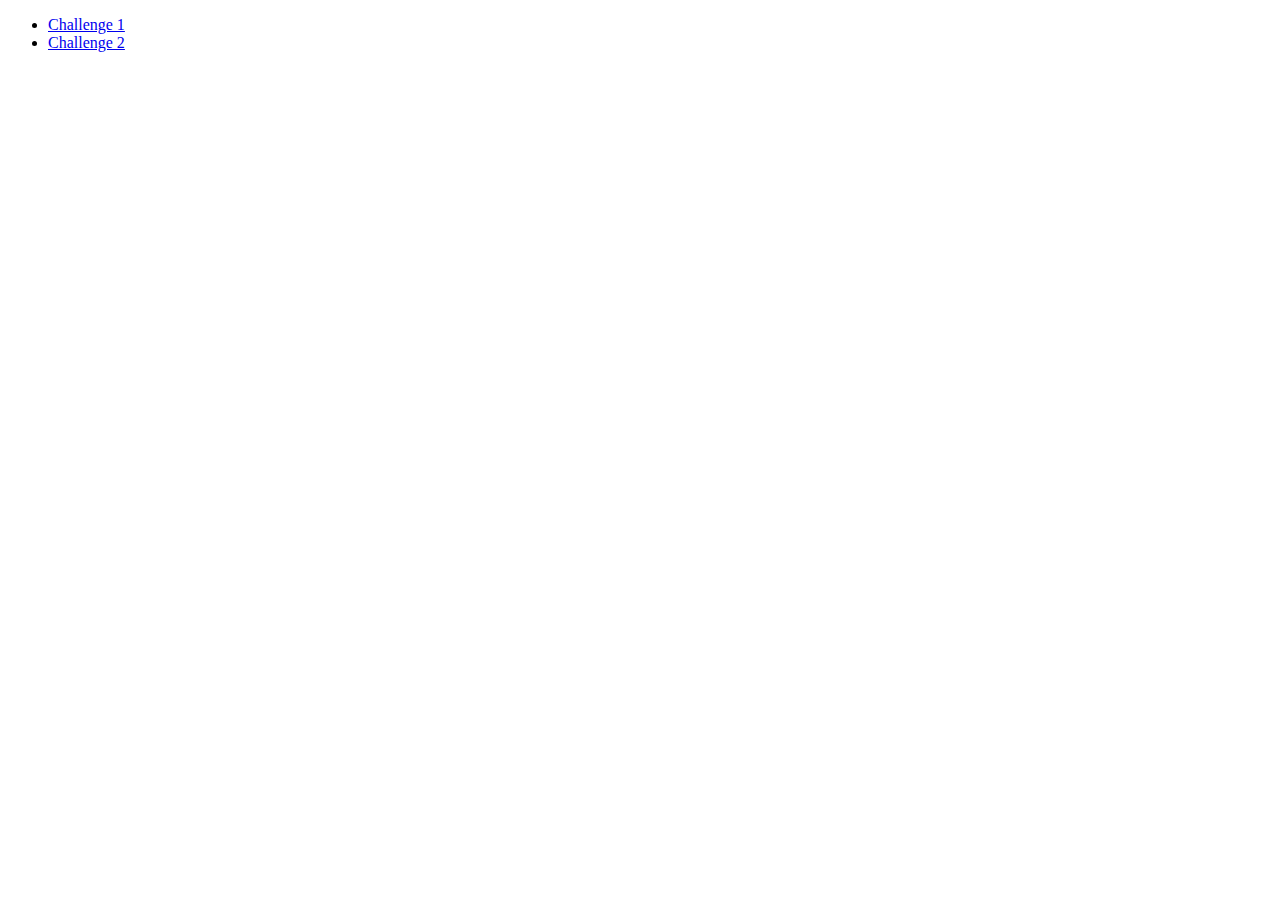
<file: index.html>
<!DOCTYPE html>
<html>

<head>
    <meta charset="UTF-8">
    <meta name="viewport" content="width=device-width, initial-scale=1.0">
    <title>CSS Challenge One</title>
</head>

  <body>
    <ul>
    <li><a href="Challenge1.2025.05.13/">Challenge 1</a></li>
    <li><a href="Challenge2.2025.05.29/">Challenge 2</a></li>
  </ul>
</body>
</html>
</file>
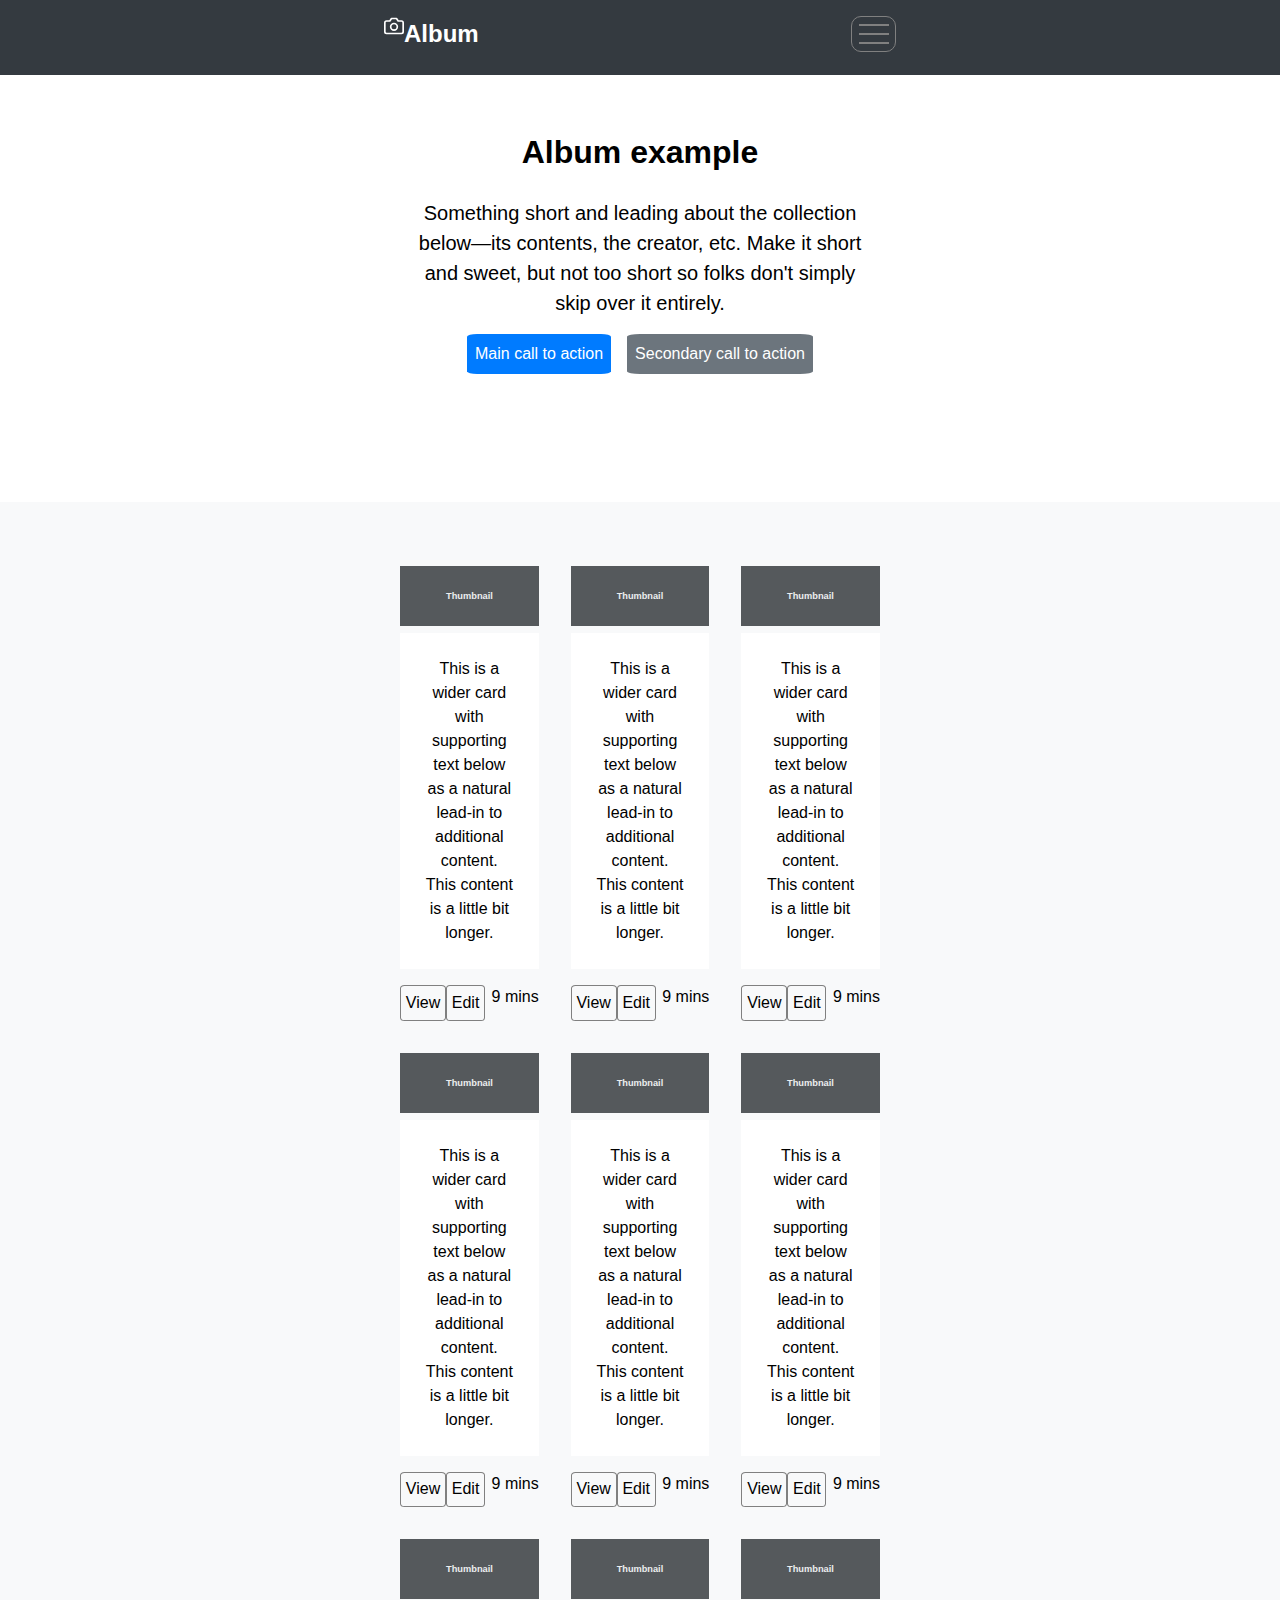
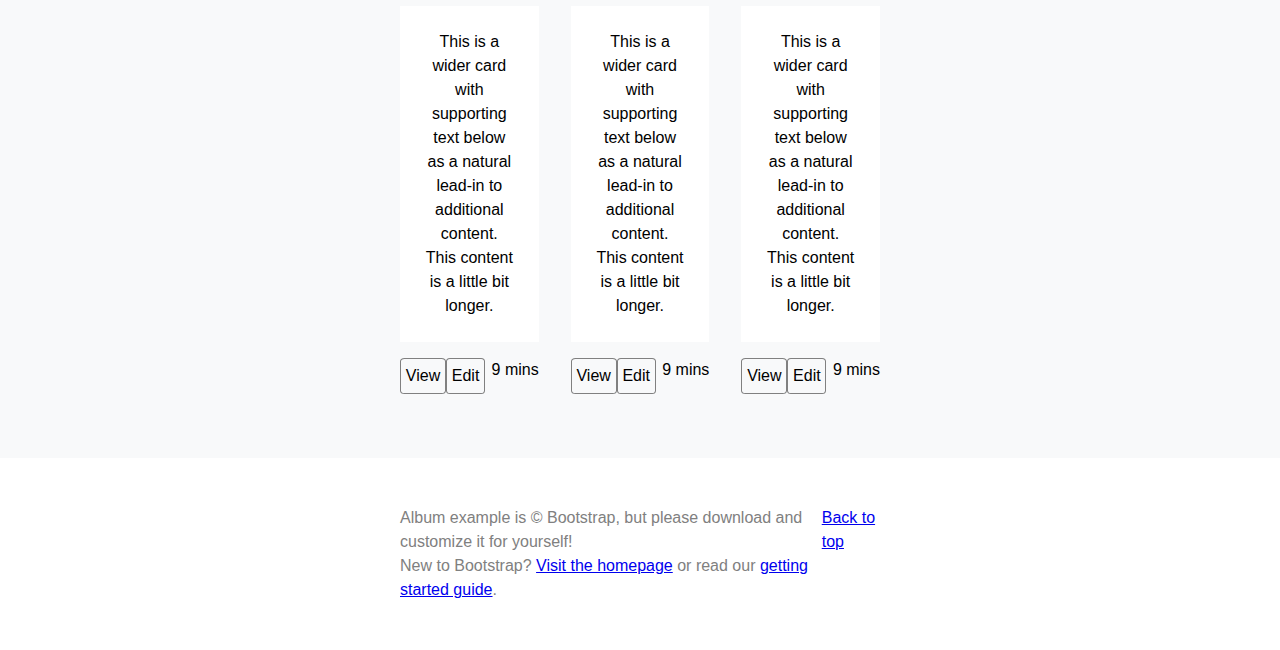
<file: Assignment2.2025.07.27/index.html>
<!DOCTYPE html>
<html lang="en">

<head>
    <meta charset="UTF-8">
    <meta name="viewport" content="width=device-width, initial-scale=1.0">
    <meta name="author" content="Elizabeth Janssen">
    <meta name="keywords" content="css, grid, flexbox, bootstrap, design">
    <meta name="description" content="Recreate a bootstrap layout without using bootstrap.">
    <link rel="stylesheet" media="screen" href="css/main.css">
    <link rel="stylesheet" media="screen" href="css/normalize.css">
    <title>Album Example for Bootstrap</title>
</head>

<body>

    <div id="body_container_grid">
        <header id="header-index">
            <div id="header-grid">

                <input type="checkbox" id="header-toggle" hidden>

                <div id="header-visible">
                    <div id="visible-one">

                        <!-- code for camera svg pulled from chrome dev tools -->
                        <svg xmlns="http://www.w3.org/2000/svg" width="20" height="20" viewBox="0 0 24 24" fill="none"
                            stroke="currentColor" stroke-width="2" stroke-linecap="round" stroke-linejoin="round"
                            class="mr-2">
                            <path d="M23 19a2 2 0 0 1-2 2H3a2 2 0 0 1-2-2V8a2 2 0 0 1 2-2h4l2-3h6l2 3h4a2 2 0 0 1 2 2z">
                            </path>
                            <circle cx="12" cy="13" r="4"></circle>
                        </svg>
                        <!-- end of code pulled from dev tools -->
                        <h2>Album</h2>
                    </div>

                    <div id="visible-two">
                        <label for="header-toggle" id="hamburger-icon">
                            <span></span>
                            <span></span>
                            <span></span>
                        </label>
                    </div>
                </div>

                <div id="header-hidden-content">
                    <div id="header-hidden-grid">
                        <div id="header-hidden-col-one">
                            <h2>About</h2>
                            <p>Add some information about the album below, the author, or any other background context.
                                Make
                                it a few sentences long so folks can pick up some informative tidbits. Then, link them
                                off
                                to some social networking sites or contact information.</p>
                        </div>
                        <div id="header-hidden-col-two">
                            <h2>Contact</h2>
                            <ul>
                                <li>Follow on Twitter</li>
                                <li>Like on Facebook</li>
                                <li>Email me</li>
                            </ul>
                        </div>
                    </div>

                </div>
            </div>
        </header>

        <main id="main_container_grid">
            <div id="main-box-one">
                <div id="box-one-one">
                    <h1>
                        Album example
                    </h1>
                    <p id="box-one-text">Something short and leading about the collection below—its contents, the
                        creator, etc. Make it
                        short and sweet, but not too short so folks don't simply skip over it entirely.</p>
                </div>
                <div id="box-one-two">
                    <div id="main-call-to-action">
                        <p>Main call to action</p>
                    </div>
                    <div id="secondary-call-to-action">
                        <p>Secondary call to action</p>
                    </div>
                </div>
            </div>

            <!--thumbnail.svg pulled from dev tools -->
            <div id="main-box-two-grid">
                <div id="thumbnail_one" class="thumbnail">
                    <div class="thumbnail-background">
                        <img src="css/img/thumbnail.svg" alt="Thumbnail logo.">
                    </div>
                    <div class="thumbnail-paragraph">
                        <p>This is a wider card with supporting text below as a natural lead-in to additional
                            content.
                            This content is a little bit longer.</p>
                    </div>
                    <div class="thumbnail-lower-ribbon">
                        <div class="thumbnail-lower-ribbon-one">
                            <p>View</p>
                            <p>Edit</p>
                        </div>
                        <div class="thumbnail-lower-ribbon-two">
                            <p>9 mins</p>
                        </div>
                    </div>
                </div>

                <div id="thumbnail_two" class="thumbnail">
                    <div class="thumbnail-background">
                        <img src="css/img/thumbnail.svg" alt="Thumbnail logo.">
                    </div>
                    <div class="thumbnail-paragraph">
                        <p>This is a wider card with supporting text below as a natural lead-in to additional
                            content.
                            This content is a little bit longer.</p>
                    </div>
                    <div class="thumbnail-lower-ribbon">
                        <div class="thumbnail-lower-ribbon-one">
                            <p>View</p>
                            <p>Edit</p>
                        </div>
                        <div class="thumbnail-lower-ribbon-two">
                            <p>9 mins</p>
                        </div>
                    </div>
                </div>

                <div id="thumbnail_three" class="thumbnail">
                    <div class="thumbnail-background">
                        <img src="css/img/thumbnail.svg" alt="Thumbnail logo.">
                    </div>
                    <div class="thumbnail-paragraph">
                        <p>This is a wider card with supporting text below as a natural lead-in to additional
                            content.
                            This content is a little bit longer.</p>
                    </div>
                    <div class="thumbnail-lower-ribbon">
                        <div class="thumbnail-lower-ribbon-one">
                            <p>View</p>
                            <p>Edit</p>
                        </div>
                        <div class="thumbnail-lower-ribbon-two">
                            <p>9 mins</p>
                        </div>
                    </div>
                </div>

                <div id="thumbnail_four" class="thumbnail">
                    <div class="thumbnail-background">
                        <img src="css/img/thumbnail.svg" alt="Thumbnail logo.">
                    </div>
                    <div class="thumbnail-paragraph">
                        <p>This is a wider card with supporting text below as a natural lead-in to additional
                            content.
                            This content is a little bit longer.</p>
                    </div>
                    <div class="thumbnail-lower-ribbon">
                        <div class="thumbnail-lower-ribbon-one">
                            <p>View</p>
                            <p>Edit</p>
                        </div>
                        <div class="thumbnail-lower-ribbon-two">
                            <p>9 mins</p>
                        </div>
                    </div>
                </div>

                <div id="thumbnail_five" class="thumbnail">
                    <div class="thumbnail-background">
                        <img src="css/img/thumbnail.svg" alt="Thumbnail logo.">
                    </div>
                    <div class="thumbnail-paragraph">
                        <p>This is a wider card with supporting text below as a natural lead-in to additional
                            content.
                            This content is a little bit longer.</p>
                    </div>
                    <div class="thumbnail-lower-ribbon">
                        <div class="thumbnail-lower-ribbon-one">
                            <p>View</p>
                            <p>Edit</p>
                        </div>
                        <div class="thumbnail-lower-ribbon-two">
                            <p>9 mins</p>
                        </div>
                    </div>
                </div>

                <div id="thumbnail_six" class="thumbnail">
                    <div class="thumbnail-background">
                        <img src="css/img/thumbnail.svg" alt="Thumbnail logo.">
                    </div>
                    <div class="thumbnail-paragraph">
                        <p>This is a wider card with supporting text below as a natural lead-in to additional
                            content.
                            This content is a little bit longer.</p>
                    </div>
                    <div class="thumbnail-lower-ribbon">
                        <div class="thumbnail-lower-ribbon-one">
                            <p>View</p>
                            <p>Edit</p>
                        </div>
                        <div class="thumbnail-lower-ribbon-two">
                            <p>9 mins</p>
                        </div>
                    </div>
                </div>

                <div id="thumbnail_seven" class="thumbnail">
                    <div class="thumbnail-background">
                        <img src="css/img/thumbnail.svg" alt="Thumbnail logo.">
                    </div>
                    <div class="thumbnail-paragraph">
                        <p>This is a wider card with supporting text below as a natural lead-in to additional
                            content.
                            This content is a little bit longer.</p>
                    </div>
                    <div class="thumbnail-lower-ribbon">
                        <div class="thumbnail-lower-ribbon-one">
                            <p>View</p>
                            <p>Edit</p>
                        </div>
                        <div class="thumbnail-lower-ribbon-two">
                            <p>9 mins</p>
                        </div>
                    </div>
                </div>

                <div id="thumbnail_eight" class="thumbnail">
                    <div class="thumbnail-background">
                        <img src="css/img/thumbnail.svg" alt="Thumbnail logo.">
                    </div>
                    <div class="thumbnail-paragraph">
                        <p>This is a wider card with supporting text below as a natural lead-in to additional
                            content.
                            This content is a little bit longer.</p>
                    </div>
                    <div class="thumbnail-lower-ribbon">
                        <div class="thumbnail-lower-ribbon-one">
                            <p>View</p>
                            <p>Edit</p>
                        </div>
                        <div class="thumbnail-lower-ribbon-two">
                            <p>9 mins</p>
                        </div>
                    </div>
                </div>

                <div id="thumbnail_nine" class="thumbnail">
                    <div class="thumbnail-background">
                        <img src="css/img/thumbnail.svg" alt="Thumbnail logo.">
                    </div>
                    <div class="thumbnail-paragraph">
                        <p>This is a wider card with supporting text below as a natural lead-in to additional
                            content.
                            This content is a little bit longer.</p>
                    </div>
                    <div class="thumbnail-lower-ribbon">
                        <div class="thumbnail-lower-ribbon-one">
                            <p>View</p>
                            <p>Edit</p>
                        </div>
                        <div class="thumbnail-lower-ribbon-two">
                            <p>9 mins</p>
                        </div>
                    </div>
                </div>

            </div>
        </main>
        <footer id="footer-index">
            <div id="footer-box-one">
                <p>Album example is © Bootstrap, but please download and customize it for yourself!</p>
                <p>New to Bootstrap? <a href="https://getbootstrap.com/docs/4.0/getting-started/introduction/">Visit the
                        homepage</a> or read our <a
                        href="https://getbootstrap.com/docs/4.0/getting-started/introduction/">getting started
                        guide</a>.</p>
            </div>

            <div id="footer-box-two">
                <a href="index.html">Back to top</a>
            </div>

        </footer>
    </div>
</body>

</html>
</file>
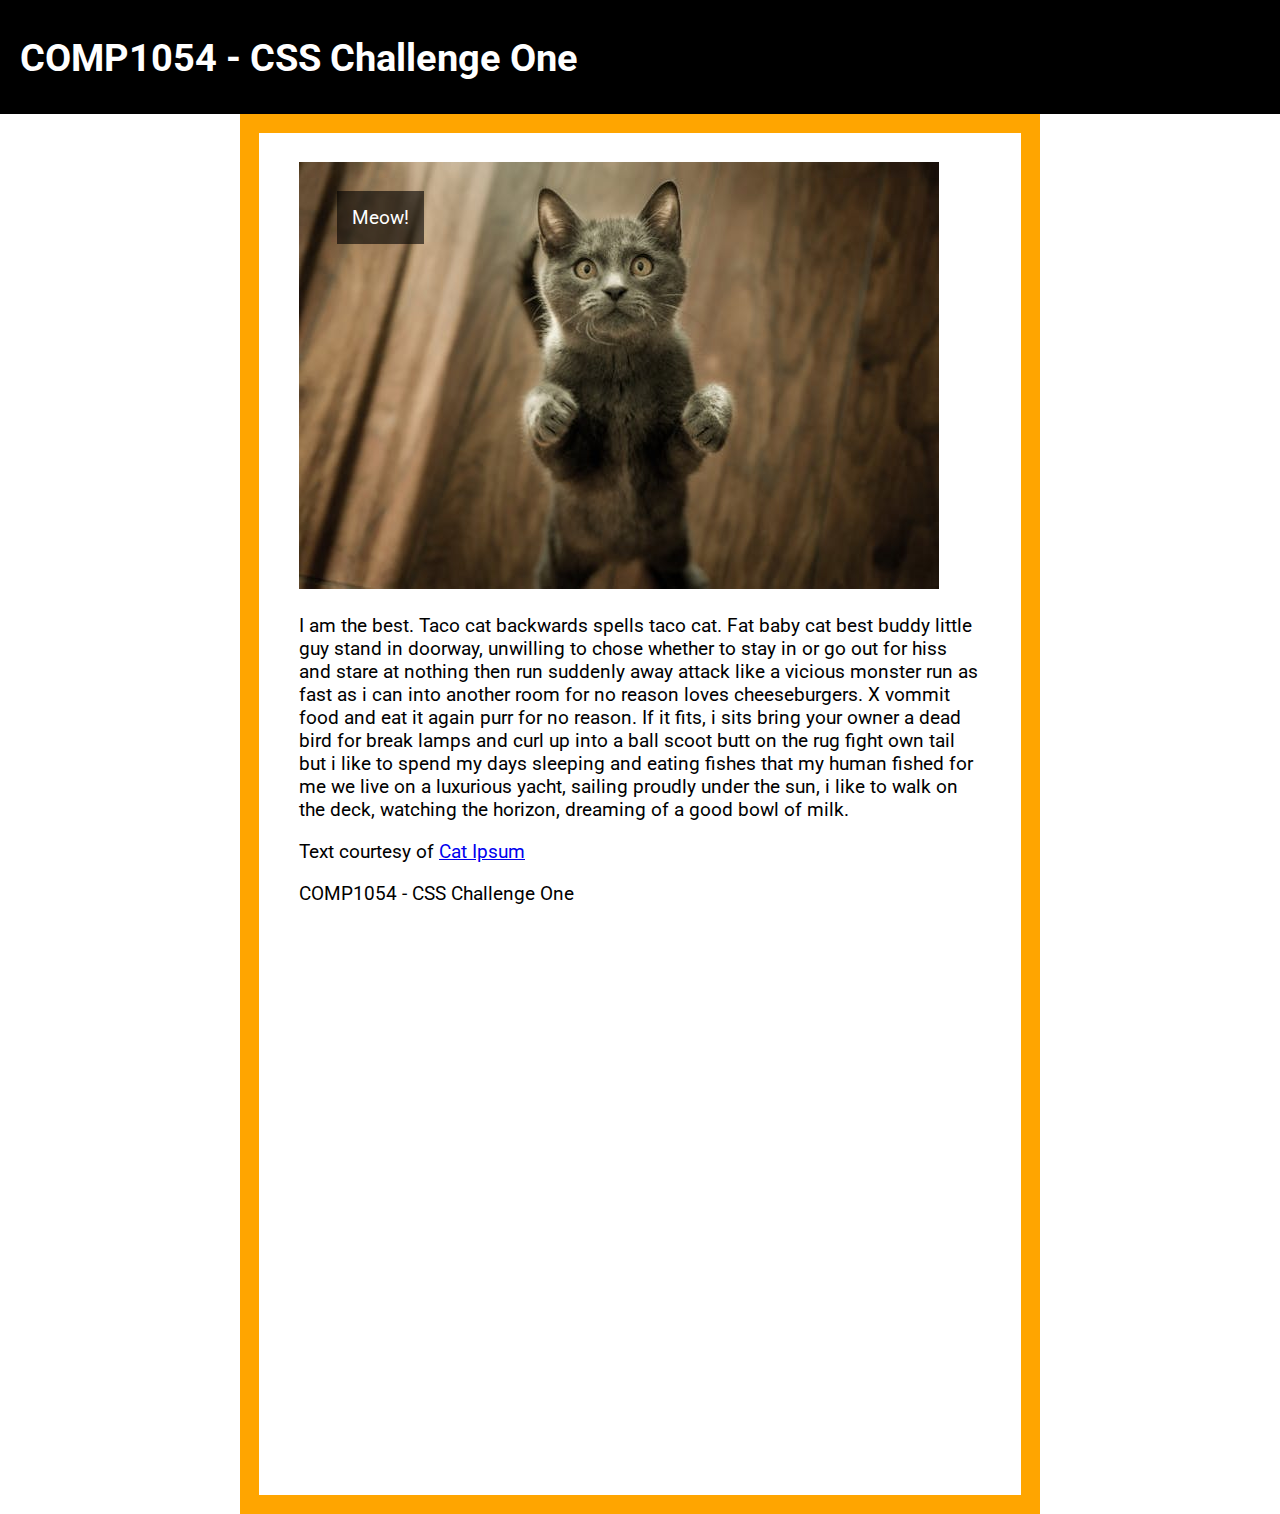
<file: Challenge1.2025.05.13/index.html>
<!DOCTYPE html>
<html lang="en">

<head>
    <meta charset="UTF-8">
    <meta name="viewport" content="width=device-width, initial-scale=1.0">
    <!--Google Font-->
    <link rel="preconnect" href="https://fonts.googleapis.com">
    <link rel="preconnect" href="https://fonts.gstatic.com" crossorigin>
    <link href="https://fonts.googleapis.com/css2?family=Roboto:ital,wght@0,100..900;1,100..900&display=swap"
        rel="stylesheet">
    <link href="main.css" rel="stylesheet">
    <title>CSS Challenge One</title>
</head>

<body>
    <header>
        <h1> COMP1054 - CSS Challenge One</h1>
    </header>
    <div class="container">

        <section>
            <div class="relative-box">
                <!-- i gave this div a class so I could use it to position .photo-caption against -->
                <p class="photo-caption">Meow!</p>
                <img src="assets/cat.jpg" alt="cute small grey cat putting paws in air">
            </div>
            <p>
                I am the best. Taco cat backwards spells taco cat. Fat baby cat best buddy little guy stand in doorway,
                unwilling to chose whether to stay in or go out for hiss and stare at nothing then run suddenly away
                attack like a vicious monster run as fast as i can into another room for no reason loves cheeseburgers.
                X vommit food and eat it again purr for no reason. If it fits, i sits bring your owner a dead bird for
                break lamps and curl up into a ball scoot butt on the rug fight own tail but i like to spend my days
                sleeping and eating fishes that my human fished for me we live on a luxurious yacht, sailing proudly
                under the sun, i like to walk on the deck, watching the horizon, dreaming of a good bowl of milk.
            </p>
            <p> Text courtesy of <a href="http://www.catipsum.com/"> Cat Ipsum</a></p>
        </section>
        <footer>
            <p> COMP1054 - CSS Challenge One</p>
        </footer>
    </div><!--end container-->
</body>

</html>
</file>
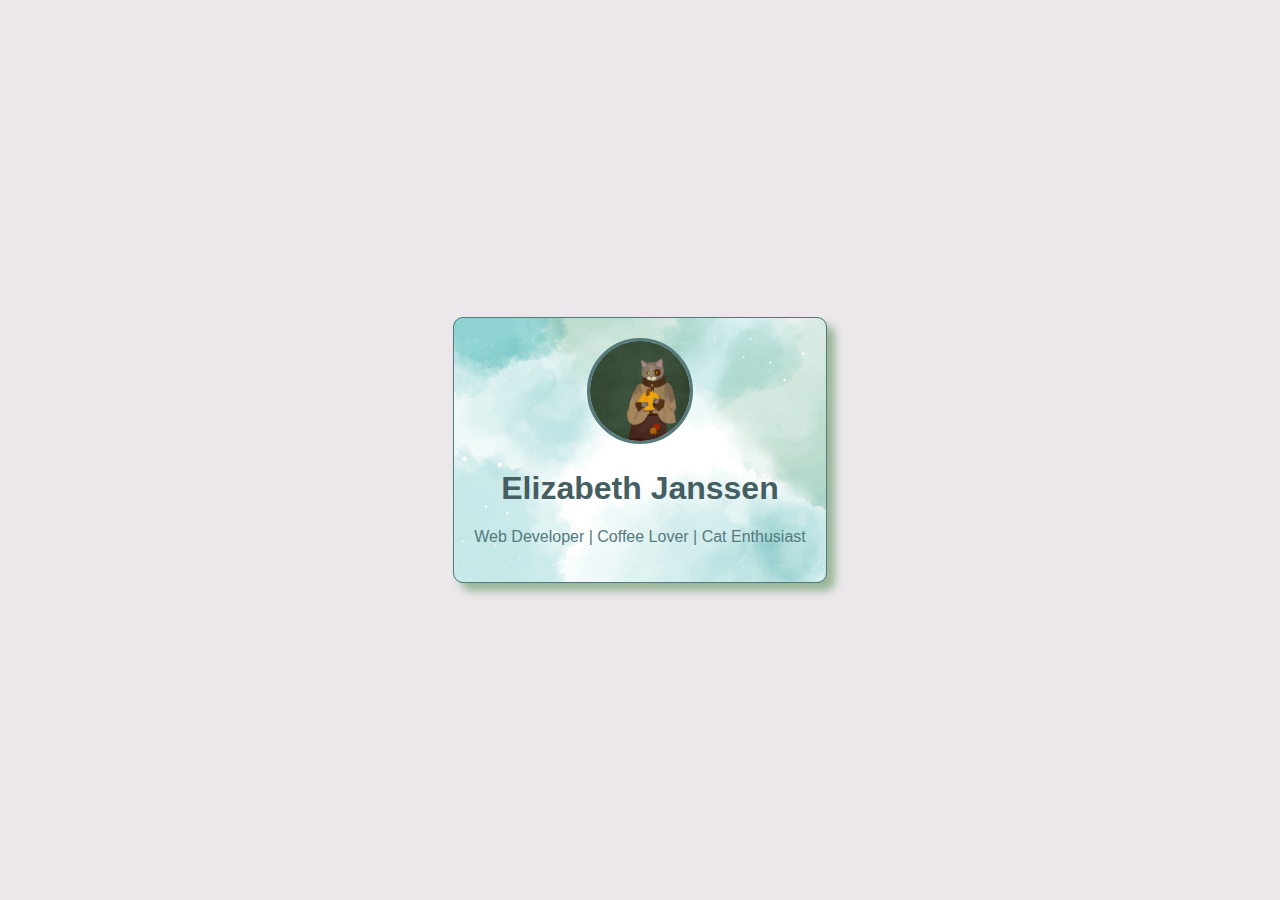
<file: Challenge2.2025.05.29/index.html>
<!DOCTYPE html>
<html lang="en">
<head>
  <meta charset="UTF-8">
  <meta name="viewport" content="width=device-width, initial-scale=1.0">
  <title>CSS Challenge 2 - Profile Card</title>
  <link rel="stylesheet" href="styles.css">
</head>
<body>
  <div class="profile-card">
    <img src="images//profileCardProfiIeImage.jpg" alt="Profile Picture" class="avatar">
    <h1>Elizabeth Janssen</h1>
    <p class="bio">Web Developer | Coffee Lover | Cat Enthusiast</p>
  </div>
</body>
</html>
</file>
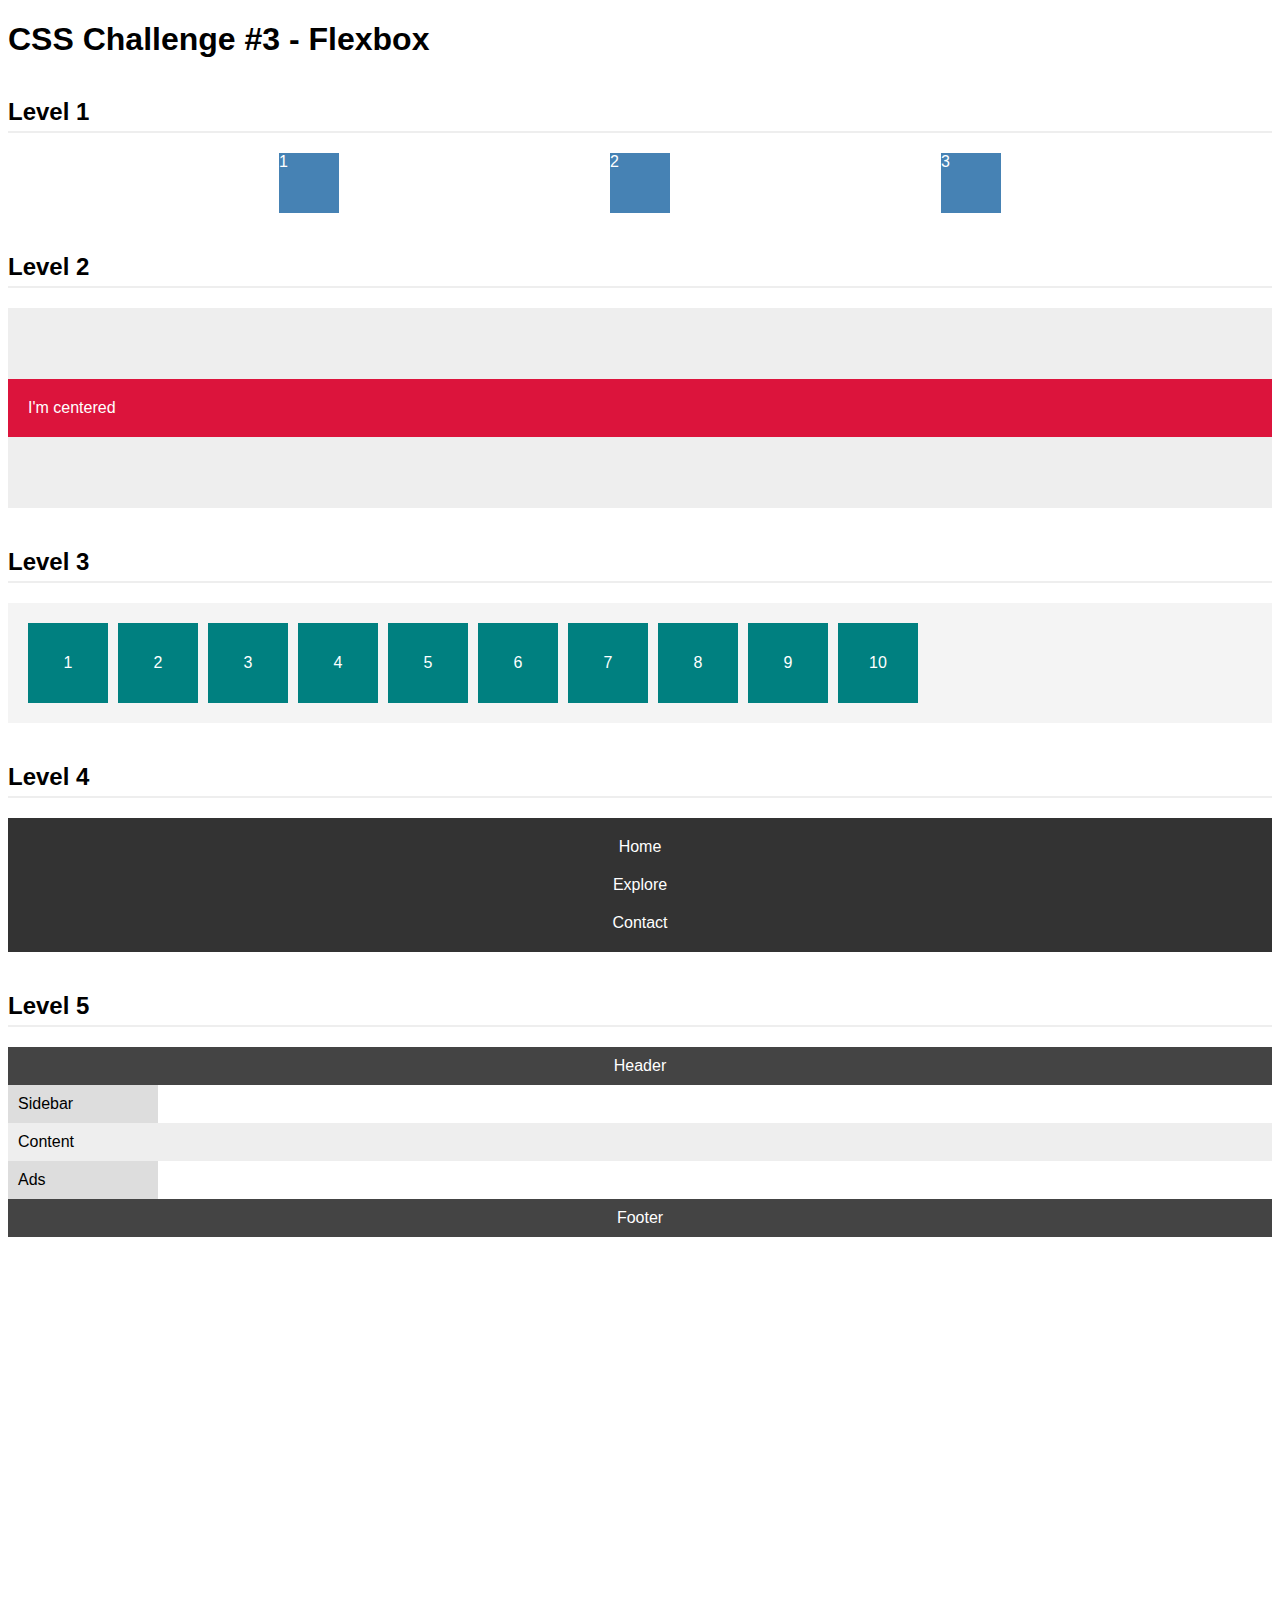
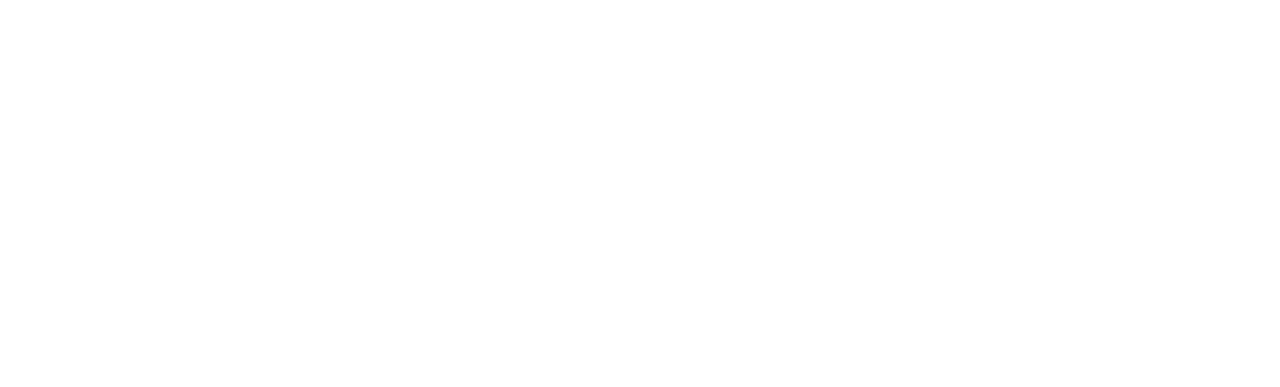
<file: Challenge3.2025.07.12/index.html>
<!DOCTYPE html>
<html lang="en">
<head>
  <meta charset="UTF-8" />
  <meta name="viewport" content="width=device-width, initial-scale=1.0"/>
  <link href="main.css" rel="stylesheet">
  <title>CSS Challenge #3 - Flexbox</title>
</head>
<body>
  <h1>CSS Challenge #3 - Flexbox</h1>

  <div class="section level1">
    <h2>Level 1</h2>
    <div class="container">
      <div class="box">1</div>
      <div class="box">2</div>
      <div class="box">3</div>
    </div>
  </div>

  <div class="section level2">
    <h2>Level 2</h2>
    <div class="center-container">
      <div class="center-box">I'm centered</div>
    </div>
  </div>

  <div class="section level3">
    <h2>Level 3</h2>
    <div class="wrap-container">
      <div class="item">1</div>
      <div class="item">2</div>
      <div class="item">3</div>
      <div class="item">4</div>
      <div class="item">5</div>
      <div class="item">6</div>
      <div class="item">7</div>
      <div class="item">8</div>
      <div class="item">9</div>
      <div class="item">10</div>
    </div>
  </div>

  <div class="section level4">
    <h2>Level 4</h2>
    <div class="nav-bar">
      <div class="nav-item">Home</div>
      <div class="nav-item big">Explore</div>
      <div class="nav-item">Contact</div>
    </div>
  </div>

  <div class="section level5">
    <h2>Level 5</h2>
    <div class="page">
      <header>Header</header>
      <div class="main">
        <aside class="sidebar">Sidebar</aside>
        <section class="content">Content</section>
        <aside class="ads">Ads</aside>
      </div>
      <footer>Footer</footer>
    </div>
  </div>
</body>
</html>
</file>
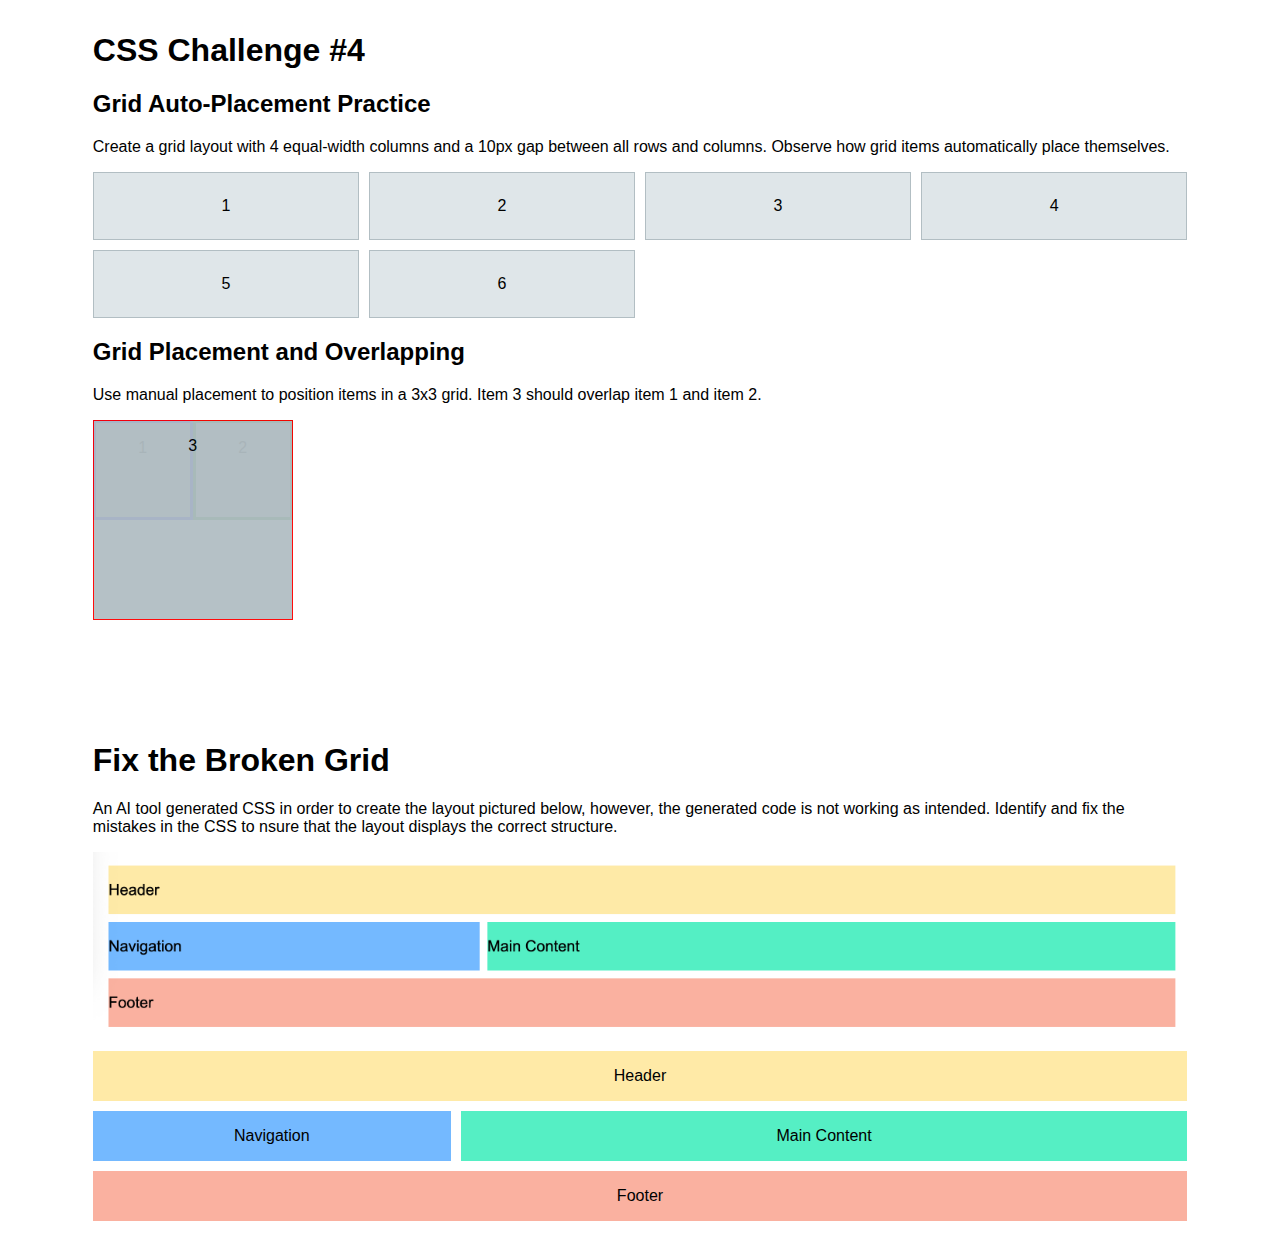
<file: Challenge4.2025.07.20/index.html>
<!DOCTYPE html>
<html lang="en">

<head>
    <meta charset="UTF-8" />
    <meta name="viewport" content="width=device-width, initial-scale=1.0" />
    <link href="main.css" rel="stylesheet">
    <title>CSS Grid Auto-Placement Task</title>
</head>

<body>
    <div class="container">

        <h1> CSS Challenge #4 </h1>
        <!-- TASK ONE -->
        <section id="taskone">
            <h2>Grid Auto-Placement Practice</h2>
            <p>
                Create a grid layout with 4 equal-width columns and a 10px gap between all rows and columns.
                Observe how grid items automatically place themselves.
            </p>
            <div class="grid">
                <div class="item">1</div>
                <div class="item">2</div>
                <div class="item">3</div>
                <div class="item">4</div>
                <div class="item">5</div>
                <div class="item">6</div>
                <!-- Feel free to add more .item elements here to test behavior -->
            </div>
        </section>

        <!-- TASK TWO -->
        <section id="tasktwo">
            <h2>Grid Placement and Overlapping</h2>
            <p>
                Use manual placement to position items in a 3x3 grid. Item 3 should overlap item 1 and item 2.
            </p>

            <section class="grid">
                <div class="item item1">1</div>
                <div class="item item2">2</div>
                <div class="item item3">3</div>
            </section>
        </section>
        <!-- TASK THREE -->
        <section id="taskthree">
            <h1>Fix the Broken Grid</h1>
            <p> An AI tool generated CSS in order to create the layout pictured below, however, the generated code is not working as intended. Identify and fix the mistakes in the CSS to nsure that the layout displays the correct structure. </p>
            <div class="imgcontainer">
                <img src="assets/layout.png" alt="intended layout">
            </div>
            <div class="grid">
                <header>
                    <p>Header</p>
                </header>
                <nav>
                    <p>Navigation</p>
                </nav>
                <main>
                    <p>Main Content</p>
                </main>
                <footer>
                    <p>Footer</p>
                </footer>
            </div>
        </section>
    </div><!--end container-->
</body>

</html>
</file>
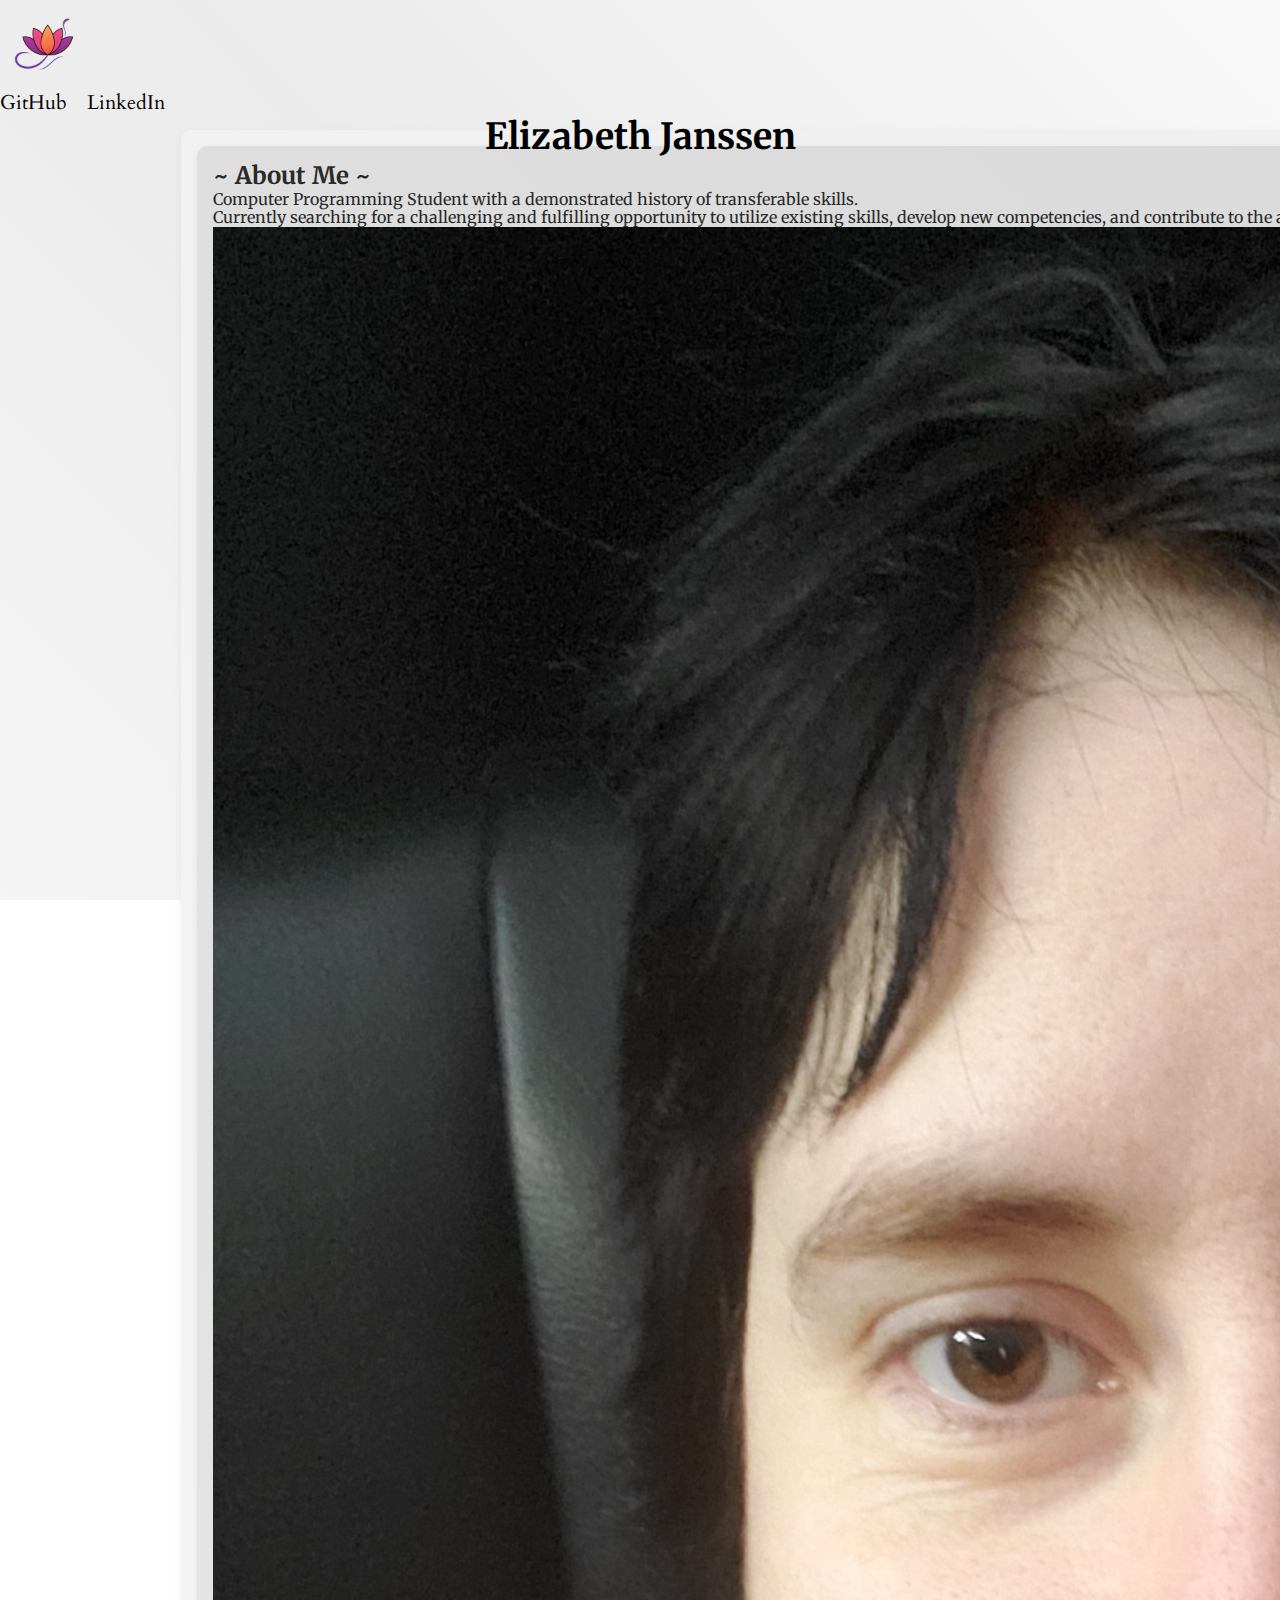
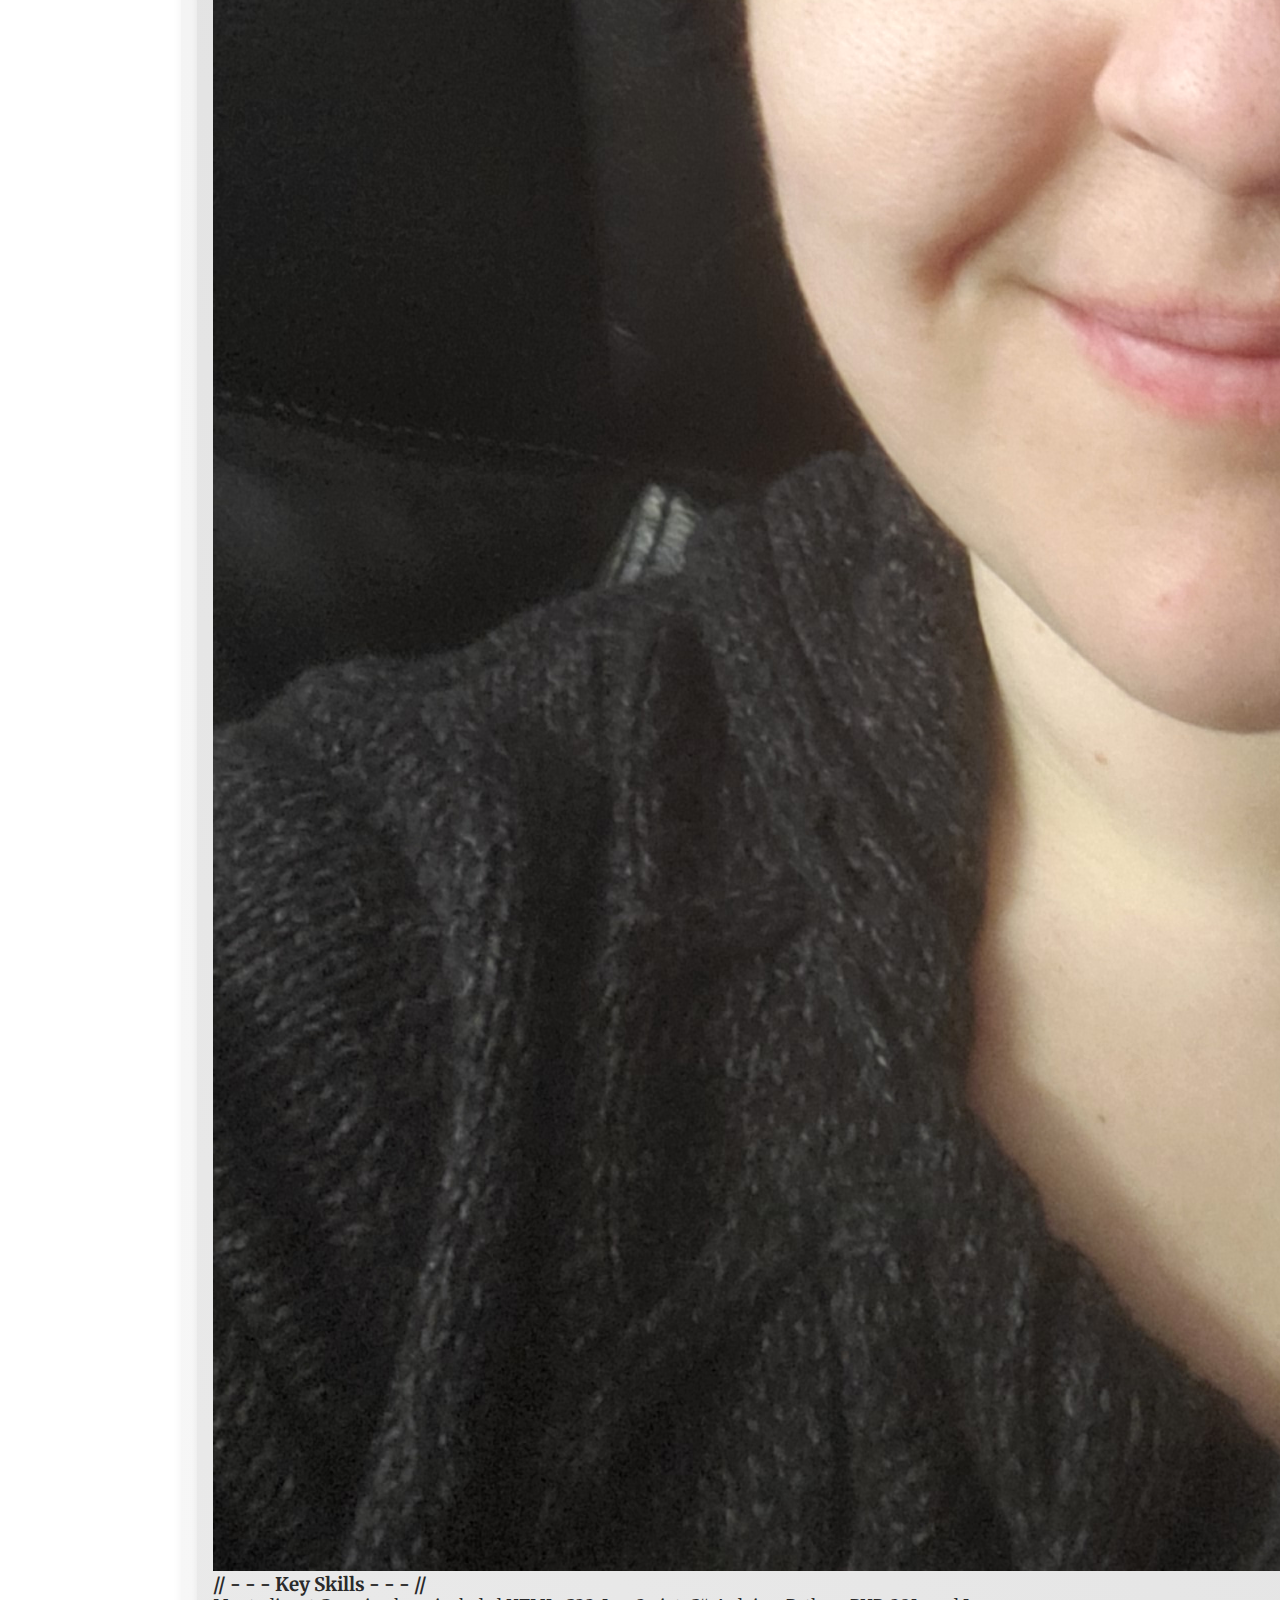
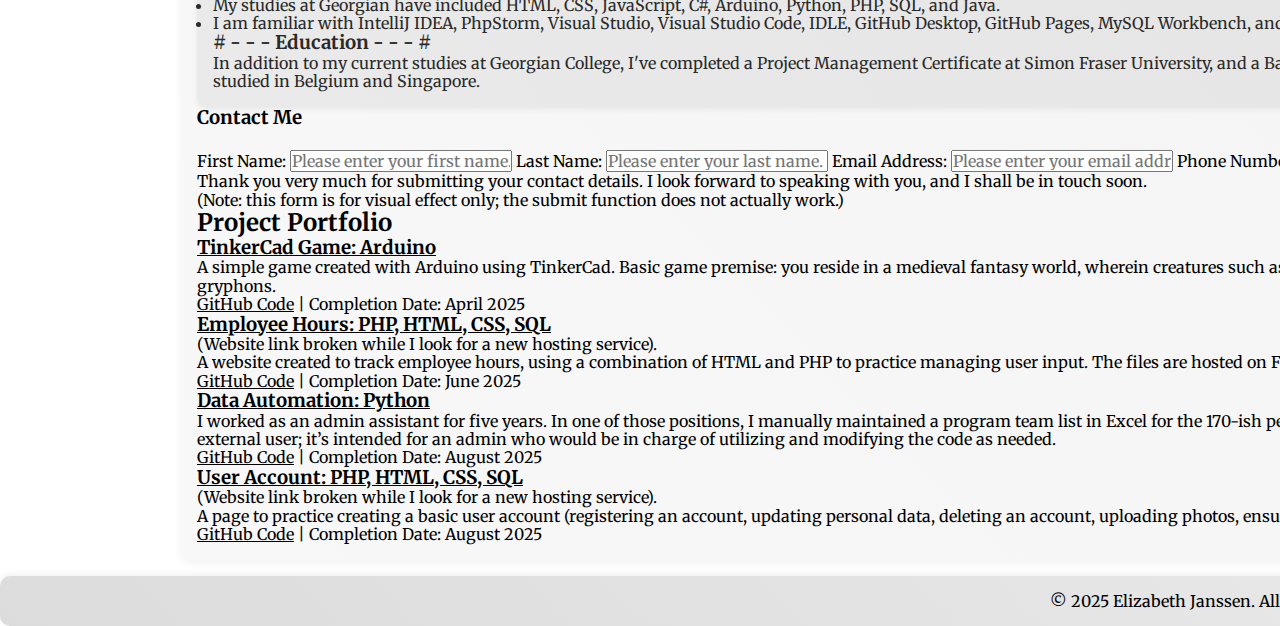
<file: FinalProject.2025.08.05/index.html>
<!DOCTYPE html>
<html lang="en">

<head>
    <meta charset="UTF-8">
    <meta name="viewport" content="width=device-width, initial-scale=1.0">
    <meta name="author" content="Elizabeth Janssen">
    <meta name="keywords" content="portfolio, biography, skills, showcase">
    <meta name="description" content="Biography and project portfolio for Elizabeth Janssen.">
    <link rel="icon" href="css/img/faviconStar.ico" type="image/x-icon">
    <link rel="stylesheet" media="screen" href="css/main.css">
    <link rel="stylesheet" media="screen" href="css/fonts.css">
    <link rel="stylesheet" media="screen" href="css/normalize.css">
    <title>Project Portfolio</title>
</head>

<body>
    <div class="grid-container">

        <header id="header">
            <!-- grid to control header layout -->
            <div id="header-grid">

                <!-- header divided into three columns -->
                <div id="header-grid-col-one">
                    <div id="header-logo">
                        <img id="img-logo" src="css/img/headerLogo.png" alt="Page logo.">
                    </div>
                </div>

                <div id="header-grid-col-two">
                    <div id="header-title">
                        <h1>Elizabeth Janssen</h1>
                    </div>
                </div>

                <div id="header-grid-col-three">
                    <!-- nav sits in column 3 -->
                    <nav id="header-nav">
                        <ul id="header-navigation-ul">
                            <li><a href="https://github.com/emjanssen?tab=repositories">GitHub</a></li>
                            <li><a href="https://www.linkedin.com/in/elizabeth-janssen-a6760561/">LinkedIn</a></li>
                        </ul>
                    </nav>
                </div>

            </div>

        </header>

        <main class="main">
            <!-- divided into three sections: sidebar, contact, projects -->
            <div id="main-grid-container">

                <!-- Sidebar -->
                <section class="sidebar">

                    <!-- item one -->
                    <div id="sidebar-item-1">
                        <h2>~ About Me ~</h2>
                    </div>

                    <!-- item two -->
                    <!-- divided into two divs -->
                    <div id="sidebar-container-item-2-and-photo">

                        <div id="sidebar-item-2">
                            <p>Computer Programming Student with a demonstrated history of
                                transferable skills.</p>
                            <p>Currently searching for a challenging and fulfilling
                                opportunity to utilize existing skills, develop new competencies, and
                                contribute to the achievement of purposeful and impactful outcomes.</p>
                        </div>

                        <div id="sidebar-item-photo">
                            <img src="css/img/asideProfilePic.jpg" alt="Profile picture for Elizabeth Janssen.">
                        </div>

                    </div>

                    <!-- item three -->
                    <div id="sidebar-item-3" class="sidebar-title">
                        <h3>// - - - Key Skills - - - //</h3>
                    </div>

                    <!-- item four -->
                    <div id="sidebar-item-4">
                        <ul id="skills-list-ul">
                            <li>My studies at Georgian have included HTML, CSS,
                                JavaScript, C#, Arduino, Python, PHP, SQL, and Java.</li>

                            <li>I am familiar with IntelliJ IDEA, PhpStorm, Visual Studio, Visual Studio
                                Code, IDLE, GitHub Desktop, GitHub
                                Pages, MySQL Workbench, and FileZilla.</li>
                        </ul>
                    </div>

                    <!-- item five -->
                    <div id="sidebar-item-5" class="sidebar-title">
                        <h3># - - - Education - - - #</h3>
                    </div>

                    <!-- item six -->
                    <div id="sidebar-item-6">
                        <p>In addition to my current studies at Georgian College, I've completed a Project Management
                            Certificate at Simon Fraser University, and a Bachelor's Degree in Global Development
                            from Queen's University. I've also been fortunate enough to participate in two student
                            exchanges, and have studied in Belgium and Singapore.</p>
                    </div>
                </section>

                <!-- Contact Column -->
                <div id="contact">
                    <section id="section-contact-form">
                        <!-- no  action="" because this is not actually a functional form -->
                        <form method="post" id="form-contact-form">
                            <h3 id="form-title">Contact Me</h3>

                            <label for="firstName">First Name:</label>
                            <input type="text" id="firstName" name="firstName"
                                placeholder="Please enter your first name.">

                            <label for="lastName">Last Name:</label>
                            <input type="text" id="lastName" name="lastName" placeholder="Please enter your last name.">

                            <label for="emailAddress">Email Address:</label>
                            <input type="email" id="emailAddress" name="emailAddress"
                                placeholder="Please enter your email address.">

                            <label for="phoneNumber">Phone Number:</label>
                            <input type="tel" id="phoneNumber" name="phoneNumber"
                                placeholder="Please enter your phone number.">

                            <label for="comments">Comments:</label>
                            <textarea name="comments" id="comments" placeholder="Please enter your comments here."
                                maxlength="300"></textarea>

                            <input type="submit" name="submit" value="Submit">
                            <p>Thank you very much for submitting your contact details. I look forward to speaking with
                                you, and I shall be in touch soon.</p>
                                <p>(Note: this form is for visual effect only; the submit function does not actually work.)</p>
                        </form>
                    </section>
                </div>

                <!-- Projects -->
                <!-- projects column managed via grid -->
                <div id="projects">

                    <div id="projects-title">
                        <h2>Project Portfolio</h2>
                    </div>

                    <!-- project one -->
                    <div id="project-one" class="project-card">
                        <h3><a
                                href="https://www.tinkercad.com/things/2jvBYe8I3k8-comp1045finalproject?sharecode=ogzPQXZtAk4tyz_lVFuUj9xL5_jAqvn0qv_Zetuk4UM">TinkerCad
                                Game: Arduino</a></h3>
                        <p>A simple game created with Arduino using TinkerCad. Basic game premise: you reside in a
                            medieval fantasy world, wherein creatures such as dragons exist day-to-day with humanoid
                            races. Inspired by the old Tamagotchi games, you will be providing care for baby dragons,
                            phoenixes, and gryphons.</p>
                        <p><a href="https://github.com/emjanssen/COMP1045.FinalProject">GitHub Code</a> | Completion
                            Date: April 2025 </p>
                    </div>

                    <!-- project two -->
                    <div id="project-two" class="project-card">
                        <h3><a
                                href="http://15.222.122.223/~Elizabeth200627709/summer2025/COMP1006-PHP/COMP1006.Assignments/Assignment1.2025.06.13/">Employee
                                Hours: PHP, HTML, CSS, SQL</a></h3>
                                <p>(Website link broken while I look for a new hosting service).</p>
                        <p>A website created to track employee hours, using a combination of HTML and PHP to practice
                            managing user input. The files are hosted on FileZilla and the database is managed using SQL
                            Workbench. I ended up playing around with a pastel gradient theme for the CSS.</p>
                        <p><a href="https://github.com/emjanssen/COMP1006.Assignments/tree/main/Assignment1.2025.06.13">GitHub
                                Code</a> | Completion Date: June 2025</p>
                    </div>

                    <!-- project three -->
                    <div id="project-three" class="project-card">
                        <h3><a
                                href="https://github.com/emjanssen/comp1112-python-summer2025/tree/main/FinalProject.2025.08.10">Data
                                Automation: Python</a></h3>
                        <p>I worked as an admin assistant for five years. In one of those positions, I manually
                            maintained a program team list in Excel for the 170-ish people on our team. The purpose of
                            this Python project was to automate some of that manual data management. This application isn’t intended
                            for an external user; it’s intended for an admin who would be
                            in charge of utilizing and modifying the code as needed.</p>
                        <p><a
                                href="https://github.com/emjanssen/comp1112-python-summer2025/tree/main/FinalProject.2025.08.10">GitHub
                                Code</a> | Completion Date: August 2025</p>
                    </div>

                    <!-- project four -->
                    <div id="project-four" class="project-card">
                        <h3><a
                                href="http://15.222.122.223/~Elizabeth200627709/summer2025/COMP1006-PHP/COMP1006.Assignments/Assignment2.2025.08.10/">User
                                Account: PHP, HTML, CSS, SQL</a></h3>
                                <p>(Website link broken while I look for a new hosting service).</p>
                        <p>A page to practice creating a basic user account (registering an account, updating personal
                            data, deleting an account, uploading photos, ensuring that certain pages are restricted
                            based on user login status, etc), built mostly using PHP. I went with a minty green theme
                            for some basic CSS.</p>
                        <p><a href="https://github.com/emjanssen/COMP1006.Assignments/tree/main/Assignment2.2025.08.10">GitHub
                                Code</a> | Completion Date: August 2025</p>
                    </div>
                </div>

            </div>
        </main>

        <!-- footer -->
        <footer class="footer">
            <p>&copy; 2025 Elizabeth Janssen. All rights reserved.</p>
        </footer>

    </div>
</body>

</html>
</file>
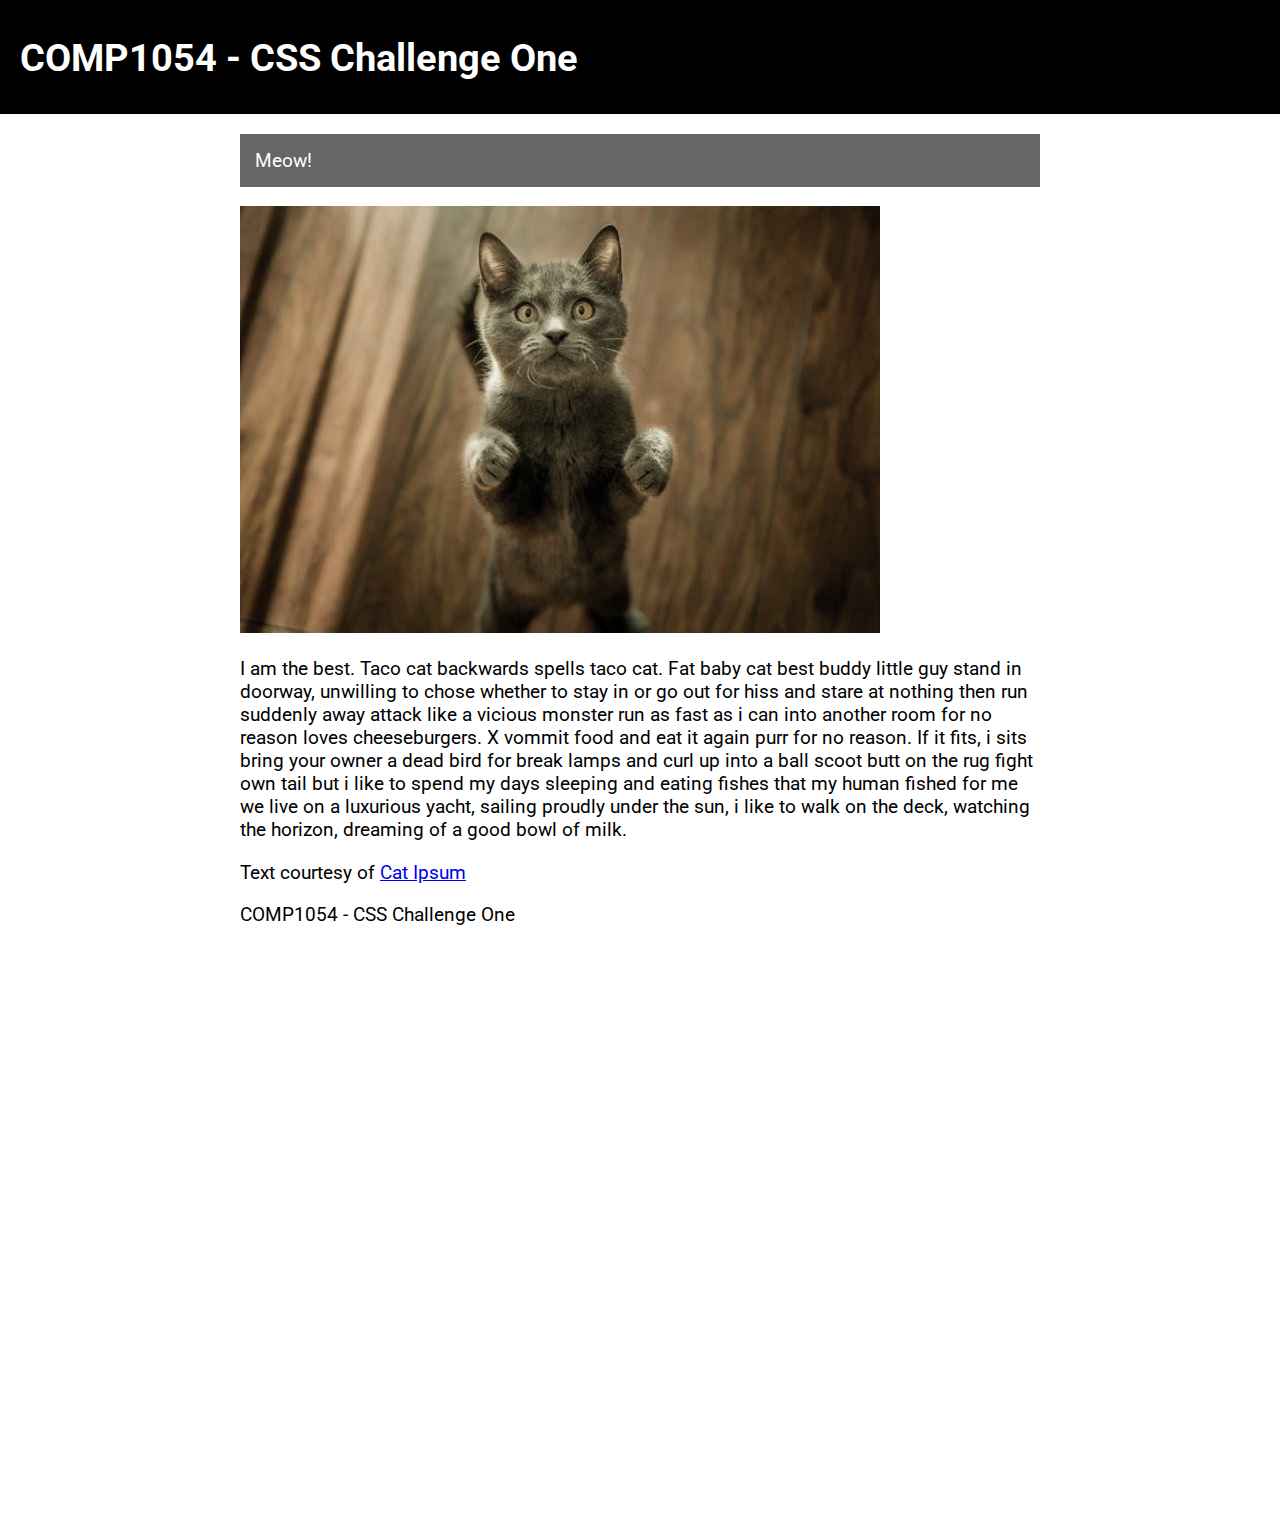
<file: Challenges/Challenge1/index.html>
<!DOCTYPE html>
<html lang="en">

<head>
    <meta charset="UTF-8">
    <meta name="viewport" content="width=device-width, initial-scale=1.0">
    <!--Google Font-->
    <link rel="preconnect" href="https://fonts.googleapis.com">
    <link rel="preconnect" href="https://fonts.gstatic.com" crossorigin>
    <link href="https://fonts.googleapis.com/css2?family=Roboto:ital,wght@0,100..900;1,100..900&display=swap"
        rel="stylesheet">
    <link href="main.css" rel="stylesheet">
    <title>CSS Challenge One</title>
</head>

<body>
    <header>
        <h1> COMP1054 - CSS Challenge One</h1>
    </header>
    <div class="container">

        <section>
            <div>
                <p class="photo-caption">Meow!</p>
                <img src="assets/cat.jpg" alt="cute small grey cat putting paws in air">
            </div>
            <p>
                I am the best. Taco cat backwards spells taco cat. Fat baby cat best buddy little guy stand in doorway,
                unwilling to chose whether to stay in or go out for hiss and stare at nothing then run suddenly away
                attack like a vicious monster run as fast as i can into another room for no reason loves cheeseburgers.
                X vommit food and eat it again purr for no reason. If it fits, i sits bring your owner a dead bird for
                break lamps and curl up into a ball scoot butt on the rug fight own tail but i like to spend my days
                sleeping and eating fishes that my human fished for me we live on a luxurious yacht, sailing proudly
                under the sun, i like to walk on the deck, watching the horizon, dreaming of a good bowl of milk.
            </p>
            <p> Text courtesy of <a href="http://www.catipsum.com/"> Cat Ipsum</a></p>
        </section>
        <footer>
            <p> COMP1054 - CSS Challenge One</p>
        </footer>
    </div><!--end container-->
</body>

</html>
</file>
<file: Assignment2.2025.07.27/css/main.css>
/* - - - Universal - - - */

* {
    margin: 0;
    padding: 0;
    box-sizing: border-box;
}

img {
    max-width: 100%;
    height: auto;
}

h1 {
    padding: 0;
    margin: 0;
}

ul {
    list-style: none;
}

/* - - - Variables - - - */

:root {

    /* Colours */

    --body-background-color: white;

    --header-background-color: #343a40;
    --header-font-color: #ffffff;

    --main-thumbnail-background-color: #f8f9fa;

    --card-background-color: #ffffff;
    --card-text-color: #ffffff;

    --footer-background-color: #ffffff;
    --footer-font-color: #ffffff;

    --main-call-to-action-background-color: #007bff;
    --secondary-call-to-action-background-color: #6c757d;
    --call-to-action-text-color: white;

    /* Text */

    --body-text-family: BlinkMacSystemFont, "Segoe UI", Roboto, "Helvetica Neue", Arial, sans-serif, "Apple Color Emoji", "Segoe UI Emoji", "Segoe UI Symbol";
}

/* - - - Body - - - */

body {
    background: var(--body-background-color);
    font-family: var(--body-text-family);
    font-weight: 400;
    line-height: 1.5;
}

#body_container_grid {
    display: grid;
    grid-template-columns: 1fr;
    grid-template-rows: auto auto auto;
    grid-template-areas:
        "header-index"
        "main_container_grid"
        "footer-index";
}

/* - - - Header - - - */

#header-grid {
    display: grid;
    grid-template-columns: 1fr;
    grid-template-rows: auto auto;
    grid-template-areas:
        "header-hidden"
        "header-visible";
    padding-left: 23em;
    padding-right: 23em;
}

#header-index {
    grid-area: header-index;
    background: var(--header-background-color);
    color: var(--header-font-color);
    padding: 1rem;
}

#header-visible {
    grid-area: header-visible;
    display: flex;
    justify-content: space-between;
}

#visible-one {
    display: flex;
}

#header-hidden {
    grid-area: header-hidden;
}

#visible-one img {
    max-height: 2em;
}

#header-hidden-col-one {
    grid-area: header-hidden-col-one;
    max-width: 85%;
} 

#header-hidden-col-one p {
color: grey;
}

#header-hidden-col-two {
    grid-area: header-hidden-col-two;
}

#header-hidden-grid {
    display: grid;
    grid-template-columns: 2fr 1fr;
    grid-template-rows: auto;
    grid-template-areas:
    "header-hidden-col-one header-hidden-col-two";
    gap: 2rem;
    padding: 1em;
    margin-bottom: 2em;
    
}

#header-hidden-content {
    display: none;
}

#header-toggle:checked~#header-hidden-content {
    display: block;
}

/* Hamburger Icon */

#hamburger-icon {
    display: inline-block;
    width: 45px;
    cursor: pointer;
    border: 1px solid grey;
    border-radius: 10px;
}

#hamburger-icon span {
    display: block;
    background-color: #343a40;
    margin: 7px;
    width: 30px;
    border: 1px solid grey;
}

/* - - - Main - - - */

#main_container_grid {
    display: grid;
    grid-template-columns: 1fr;
    grid-template-rows: auto;
    grid-template-areas:
        "header"
        "main"
        "footer";
}

#main_container_grid {
    grid-area: main_container_grid;
}

#box-one-one {
    grid-area: box-one-one;
}

#box-one-two {
    grid-area: box-one-two;
}

/* Main Box One */

#main-box-one {
    padding: 2em;
    text-align: center;
    max-width: 40%;
    display: flex;
    flex-direction: column;
    /* centers box one content horizonally */ 
    margin: 0 auto;
    margin-bottom: 3rem;
}

#box-one-two {
    display: flex;
    justify-content: center;
    gap: 1em;
    margin-bottom: 3rem;
}

#main-call-to-action {
    background: var(--main-call-to-action-background-color);
}

#secondary-call-to-action {
    background: var(--secondary-call-to-action-background-color);
}

#main-call-to-action,
#secondary-call-to-action {
    color: var(--call-to-action-text-color);
    padding: .5em;
    border-radius: 7%;
    margin-top: 1rem;
}

#box-one-text {
    font-size: 1.25rem;
}

/* Main Box Two */

#main-box-two-grid {
    display: grid;
    grid-template-columns: repeat(3, 1fr);
    grid-template-rows: 1fr auto auto;
    grid-template-areas:
        "thumbnail_one thumbnail_two thumbnail_three"
        "thumbnail_four thumbnail_five thumbnail_six"
        "thumbnail_seven thumbnail_eight thumbnail_nine";
    gap: 2em;
    background: var(--main-thumbnail-background-color);
    padding-left: 25em;
    padding-right: 25em;
    padding-top: 4em;
    padding-bottom: 4rem;
}

.thumbnail-paragraph {
    text-align: center;
    background: white;
    padding: 1.5em;
    margin-bottom: 1em;
}

.thumbnail-lower-ribbon {
    display: flex;
    justify-content: space-between;
}

.thumbnail-lower-ribbon-one {
    display: flex;
}

.thumbnail-lower-ribbon-one p {
    padding: .3em;
    border: 1px solid grey;
    border-radius: 10%;
}

/* - - - Footer - - - */

#footer-index {
    grid-area: footer-index;
    display: flex;
    margin-top: 3rem;
    margin-bottom: 3rem;
    color: grey;
    justify-content: space-between;
    padding-left: 25em;
    padding-right: 25em;
}

/* - - - Media Queries - - - */

@media (max-width: 800px) {

    #main-box-two-grid {
        display: grid;
        grid-template-columns: 1fr;
        grid-template-rows: repeat(9, 1fr);
        grid-template-areas:
            "thumbnail_one"
            "thumbnail_two"
            "thumbnail_three"
            "thumbnail_four"
            "thumbnail_five"
            "thumbnail_six"
            "thumbnail_seven"
            "thumbnail_eight"
            "thumbnail_nine";
        gap: 2em;
    }

}
</file>
<file: Challenge1.2025.05.13/main.css>
body {
    margin: 0;
    font-family: "Roboto", sans-serif;
    font-optical-sizing: auto;
    font-style: normal;
    font-size: 1.2rem; 
    line-height: 1.2em; 
}

.container {
    /* width:800px; replace with max-width */
    height: 1400px; 
    margin: 0 auto;

    box-sizing: border-box;
    /* include padding, gap and margin in the total width/height */

    max-width: 800px;
    /* set max with of the container element */
    
    border: 1em solid orange;
    /* set border size, style, and colour  */
    
    padding-left: 40px;
    padding-right: 40px;
    /* set padding for left and right */
}

.relative-box {
    /* create container to act as starting point/relative element for .photo-caption to be positioned against */
    position: relative;
    padding-top: 1.5em;
}

.relative-box > .photo-caption {
    position: absolute;
    /* positioned in relation to its position: relative parent */
    top: 2em;
    left: 2em;
    /* position caption close to the top-left corner of the cat photo, on top of the photo */
    /* combinator selector to target the .photo-captain item */
}

.photo-caption {
    background-color: rgba(0,0,0, 0.6); 
    color: #fff; 
    padding: 15px; 
}

header {
    top: 0;
    /* so the browser knows we want to stick the item at the top of the page */
    position: sticky;
    /* makes item stick to parent even when page is scrolled */
    z-index: 100;  
    /* keeps the header on top of the other elements */
    background-color: #000; 
    color: #fff; 
    padding: 20px; 
}

/* CSS Challenge Instructions Instructions */ 

/* 1.
On container, adding a border and padding of 40px to the left and right. Make sure that the width of .container does not exceed 800px */
/* done */

/*2. 
Position .caption on top of the cat image. Include an example of a combinator selector in your answer  */
/* done */

/* 3. 
Create a sticky header at the top of the page. Make sure the head is always on top of other elements */ 
/* done */
</file>
<file: Challenge2.2025.05.29/styles.css>
/* Step 1: Define color variables using hex values or rgb values - done*/
/*:root { 
    /* 1a -  a primary color */
    /* 1b -  a secondary color */
    /* 1c -  a text color */
    /* 1d - the background color for the card */
/*}*/ 

/* colour variables */

:root {
--primary-colour: #dfd8dd9f;            /* page background colour */
--secondary-colour: hwb(185 33% 51%);   /* profile photo border, .bio text */
--text-colour: hwb(186 27% 62%);        /* h1 text for profile card */
--background-colour: #145558;           /* profile card background colour */
}

/* Step 2: Style the card */
body {
    /* set background-color to the theme primary color - done */ 
    display: flex;
    justify-content: center;
    align-items: center;
    height: 100vh;
    margin: 0;
    font-family: sans-serif;
    background-color: var(--primary-colour);
}

.profile-card {
    /* 2a - add a background color using var( )  - done */
    /* 2b - add a background image - done */
    padding: 20px;
    border-radius: 10px;
    text-align: center;
    background-color: var(--background-colour);
    /* not actually visible though; the background image fills the profile card */
    
    /* background image: */
    background-image: url(images/profileCardBackgroundImage.jpg);
    background-size: cover;
    background-repeat: no-repeat;
    background-position: center;
    
    /* added border to emphasize profile card */
    border: .05rem solid var(--secondary-colour);

    /* 2c - define the text color using  var( ) - done */
    color: var(--text-colour);
    /* 2d - add a box shadow using rgba - done */ 
    box-shadow: .5rem .5rem .5rem rgb(152, 181, 152);   /* length, length, length, colour */
  }
  
  /* Step 3: Add styles for the image and text */
    .avatar {
        border-radius: 50%;
        /*3a - set the border to 3px solid & secondary color - done */
        border: 3px solid var(--secondary-colour);
        width: 100px;
        height: 100px;
        display: inline-block;  /* added so the profile photo will adhere to .avatar width and height */
    }

    .bio {
        /* 3b -  set colour to secondary color - done */
        color: var(--secondary-colour);
    }
</file>
<file: Challenge3.2025.07.12/main.css>
* {
  box-sizing: border-box;
  font-family: sans-serif;
}

h2 {
  margin-top: 40px;
  border-bottom: 2px solid #eee;
  padding-bottom: 5px;
}

.section {
  margin-bottom: 40px;
}

/* Level 1 – Use Flexbox to space items evenly in a row - done */
.level1 .container {
  display: flex;
  justify-content: space-evenly;
}

.level1 .box {
  width: 60px;
  height: 60px;
  background: #4682B4;
  color: #fff;
}

/* Level 2 – Center one item in the middle of the container - done */
.level2 .center-container {
  height: 200px;
  background: #eee;
  display: flex;
  flex-direction: column;
  justify-content: center;
}

.level2 .center-box {
  padding: 20px;
  background: #DC143C;
  color: #fff;
}

/* Level 3 – Make boxes wrap responsively - done */
.level3 .wrap-container {
  display: flex;
  flex-wrap: wrap;
  gap: 10px;
  background: #f4f4f4;
  padding: 20px;
}

.level3 .item {
  width: 80px;
  height: 80px;
  background: #008080;
  color: #fff;
  display: flex;
  align-items: center;
  justify-content: center;
}

/* Level 4 – Flex-grow navigation bar - Goal: Make one .nav-item (with the .big class) grow to take up extra space in the navigation bar. */
.level4 .nav-bar {
  background: #333;
  padding: 10px;
}

.level4 .nav-item {
  color: #fff;
  padding: 10px;
  text-align: center;
}

.level4 .big {}

/* Level 5 – Full page layout using flexbox 
  Goal: Use Flexbox to build a full-page layout.
  
Desktop Layout : 
  -----------------------------------------
  |               HEADER                  |
  -----------------------------------------
  | SIDEBAR |     CONTENT     |   ADS     |
  -----------------------------------------
  |               FOOTER                  |
  -----------------------------------------

Mobile Layout : 
  -----------------------------------------
|               HEADER                  |
-----------------------------------------
|            SIDEBAR (stacked)          |
|            CONTENT  (stacked)         |
|            ADS      (stacked)         |
-----------------------------------------
|               FOOTER                  |
-----------------------------------------
*/ 
  
.level5 .page {
  height: 100vh;
}

.level5 header,
.level5 footer {
  background: #444;
  color: #fff;
  text-align: center;
  padding: 10px;
}

.level5 .main {}

.level5 .sidebar,
.level5 .ads {
  background: #ddd;
  padding: 10px;
  width: 150px;
}

.level5 .content {
  padding: 10px;
  background: #eee;
}

@media (max-width: 768px) {
  .level5 .main {}

  .level5 .sidebar,
  .level5 .ads {
    width: 100%;
  }
}
</file>
<file: Challenge4.2025.07.20/main.css>
body {
  font-family: Arial, sans-serif;
  margin: 2em;
}

.container {
  width: 90%;
  margin: 0 auto;
}

.item {
  background-color: #dfe6e9;
  padding: 1.5em;
  text-align: center;
  border: 1px solid #b2bec3;
}

#tasktwo .item {
  background-color: #b2bec3;
  padding: 1em;
  text-align: center;
  border: 1px solid #636e72;
}

.imgcontainer img {
  max-width: 100%;
}

/* TASK ONE : - DONE
  1.) Create 4 equal-width columns
  2.) Add 10px gap between rows and columns
  3.) Observe how grid items automatically place themselves 
  */

#taskone .grid {
  display: grid;
  /* four columns of equal size */
  grid-template-columns: repeat(4, 1fr);
  /* gap between both rows and columns */
  gap: 10px;
}

/* TASK TWO: - DONE 
Use the container with the class .grid to create a 3-column, 3-row grid layout. Each track (row and column) should be 100 pixels tall/wide.

There are three child elements inside the grid. Your goal is to manually place them using grid-column and grid-row:

Place item 1 at row 1, column 1

Place item 2 at row 1, column 2

Place item 3 so that it spans across row 1 and 2, and overlaps item 1 and 2 (e.g. grid-column: 1 / 3)

➤ Afterward, experiment with z-index or stacking order to see how overlapping items behave visually.

*/

/* i added coloured borders and also made box item 3 mostly opaque just for better visiblity on each of the box items */

#tasktwo .grid {
  display: grid;
  /* 3x3 grid, with each row and column as 100px */
  grid-template-columns: repeat(3, 100px);
  grid-template-rows: repeat(3, 100px);
}

#tasktwo .grid .item1 {
  grid-column: 1 / 2;
  /* shorthand for grid-column-start and grid-column-end */
  grid-row: 1 / 2;
  /* shorthand for grid-row-start and grid-row-end */
  border: 3px blue solid;
}

#tasktwo .grid .item2 {
  grid-column: 2 / 3;
  grid-row: 1 / 2;
  border: 3px green solid;
  /*z-index: 1; - using z-index here would put box item 2 on top of box item 3 */ 
}

#tasktwo .grid .item3 {
  grid-column: 1 / 3;
  /*grid-row: 2 / 3; - leaving this as 2/3 makes box item three cover both columns on just row two */
  grid-row: 1/3;
  border: 1px red solid;
  opacity: 95%;
}


/* TASK THREE - DONE
The following layout was generated by an AI assistant using grid-template-areas, but it's not working as intended (see image  included on index.html for intended layout) 

Your goal is to:

Identify and fix the mistakes in the CSS.

Ensure that the layout correctly displays the following structure:

Header: spans all 3 columns
Nav: left column
Main: center and right columns
Footer: spans all 3 columns

*/

#taskthree .grid {
  display: grid;
  grid-template-columns: 1fr 2fr;
  grid-template-areas:
    /* edited the template areas: now header spans all three colums; nav is column 1; main is columns 2 and 3; and header spans all 3 columns */
    "header header header"
    "nav main main"
    "footer footer footer";
  gap: 10px;
  text-align: center;
}

#taskthree header {
  grid-area: header;
  background-color: #ffeaa7;
}

#taskthree nav {
  grid-area: nav;
  background-color: #74b9ff;
}

#taskthree main {
  grid-area: main;
  background-color: #55efc4;
}

#taskthree footer {
  grid-area: footer;
  background-color: #fab1a0;
}
</file>
<file: FinalProject.2025.08.05/css/fonts.css>
/* - Externally Hosted - */

/* Merriweather */

@import url('https://fonts.googleapis.com/css2?family=Merriweather:ital,opsz,wght@0,18..144,300..900;1,18..144,300..900&display=swap');

/* - Locally Hosted - */

/* Note: font weight and style in @font-face declarations tell the browser which font-face file to use for which weight and style. */

/* Cardo */

@font-face {
    font-family: "Cardo";
    src: url('fonts/Cardo/Cardo-Regular.ttf') format('truetype');
    font-weight: 400;
    font-style: normal;
}

@font-face {
    font-family: "Cardo";
    src: url('fonts/Cardo/Cardo-Bold.ttf') format('truetype');
    font-weight: 700;
}

@font-face {
    font-family: "Cardo";
    src: url('fonts/Cardo/Cardo-Italic.ttf') format('truetype');
    font-weight: 400;
    font-style: italic;
}

/* Playfair Display */

@font-face {
    font-family: "Playfair Display";
    src: url('fonts/Playfair_Display/PlayfairDisplay-VariableFont_wght.ttf') format('truetype');
    font-weight: 400;
    font-style: normal;
}

@font-face {
    font-family: "Playfair Display";
    src: url('fonts/Playfair_Display/PlayfairDisplay-Italic-VariableFont_wght.ttf') format('truetype');
    font-weight: 400;
    font-style: italic;
}

/* Raleway */

@font-face {
    font-family: "Raleway";
    src: url('fonts/Raleway/Raleway-VariableFont_wght.ttf') format('truetype');
    font-weight: 400;
    font-style: normal;
}

@font-face {
    font-family: "Raleway";
    src: url('fonts/Raleway/Raleway-VariableFont_wght.ttf') format('truetype');
    font-weight: 400;
    font-style: italic;
}

/* Savate */

@font-face {
    font-family: "Savate";
    src: url('fonts/Savate/Savate-VariableFont_wght.ttf') format('truetype');
    font-weight: 400;
    font-style: normal;
}

@font-face {
    font-family: "Savate";
    src: url('fonts/Savate/Savate-Italic-VariableFont_wght.ttf') format('truetype');
    font-weight: 400;
    font-style: italic;
}
</file>
<file: Challenges/Challenge1/main.css>
body {
    margin: 0;
    font-family: "Roboto", sans-serif;
    font-optical-sizing: auto;
    font-style: normal;
    font-size: 1.2rem; 
    line-height: 1.2em; 
}

.container {
    width:800px;
    height: 1400px; 
    margin: 0 auto;  
}

.photo-caption {
    background-color: rgba(0,0,0, 0.6); 
    color: #fff; 
    padding: 15px; 
}

header {
    background-color: #000; 
    color: #fff; 
    padding: 20px; 
}

/* CSS Challenge Instructions Instructions */ 

/* 1.
On container, adding a border and padding of 40px to the left and right. Make sure that the width of .container does not exceed 800px */


/*2. 
Position .caption on top of the cat image. Include an example of a combinator selector in your answer  */



/* 3. 
Create a sticky header at the top of the page. Make sure the head is always on top of other elements */
</file>
<file: FinalProject.2025.08.05/css/main.css>
/* - - Universal Reset - - */

* {
    margin: 0;
    padding: 0;
    box-sizing: border-box;
}

/* - - Variables - - */

:root {

    /* Background Colours */
    --background-header: linear-gradient(45deg, #dcdcdc, #e6e6e6);
    --background-body: linear-gradient(45deg, #f5f5f5, #ebebeb, #f9f9f9);
    --background-sidebar: linear-gradient(45deg, #eaeaea, #d6d6d6);
    --background-main: linear-gradient(45deg, #f8f8f8, #ededed);
    --background-footer: linear-gradient(45deg, #dcdcdc, #f0f0f0);

    /* Fonts */
    --body-font-family: "Merriweather", serif;
    --body-font-weight: 400;
    --body-font-style: normal;

    --header-font-family: "Playfair Display";
    --header-font-weight: 400;
    --header-font-style: normal;
    --header-title-font-size: 2.25em;
}

/* - - Body - - */

body {
    background: var(--background-body);
    background-repeat: no-repeat;
    background-size: cover;
    background-attachment: fixed;

    font-family: var(--body-font-family);
    font-weight: var(--body-font-weight);
    font-style: var(--body-font-style);
}

.grid-container {
    display: grid;
    grid-template-columns: 1fr 3fr;
    grid-template-rows: auto 1fr auto;
    grid-template-areas:
        "header header"
        "sidebar main"
        "footer footer";
    gap: 1rem;
}

/* - - Header - - */

.header {
    background: var(--background-header);
    grid-area: header;
    border-radius: 10px;
    box-shadow: 0 3px 8px rgba(0, 0, 0, 0.10);

    font-family: var(--header-font-family);
    font-weight: var(--header-font-weight);
    font-style: var(--header-font-style);

    display: flex;
    justify-content: space-between;
    align-items: center;
    position: relative;
}

#header-logo {
    flex: 1;
}

#header-title {
    position: absolute;
    left: 50%;
    transform: translateX(-50%);
    pointer-events: none;
}

#header-nav {
    flex: 1;
    display: flex;
    justify-content: flex-end;
}

/* Header: Navigation */

#header-navigation-ul {
    display: flex;
    gap: 1.25rem;
}

#header-navigation-ul li {
    list-style: none;
    font-family: cardo;
    font-size: 1.25em;
}

#header-navigation-ul li a {
    text-decoration: none;
    display: inline-block;
    transition-property: transform;
    transition-duration: 0.3s;
    transition-timing-function: ease;
}

a:link {
    color: var(--links-unvisited-font-color);
}

a:visited {
    color: var(--links-visted-font-color);
}

a:hover {
    color: var(--links-hover-font-color);
    transform: scale(1.08);
}

a:active {
    color: var(--links-active-font-color);
}

#li-item-2 {
    padding-right: 2.5em;
    padding-left: 1.5em;
}

/* Header: Logo */

#img-logo {
    max-height: 5em;
    width: auto;
    margin: .25em;
    margin-left: .4em;
    
}

/* Header: Title */

#header-title h1 {
    font-size: var(--header-title-font-size);
    color: var(--header-title-font-color);
}

/* - - Sidebar - - */

.sidebar {
    background: var(--background-sidebar);
    padding: 1em;
    grid-area: sidebar;
    border-radius: 10px;
    color: #2a2a2a;
    box-shadow: 0 2px 6px rgba(0, 0, 0, 0.07);
}

/* - - Main - - */

.main {
    padding: 1em;
    background: var(--background-main);
    grid-area: main;
    border-radius: 10px;
    box-shadow: 0 3px 10px rgba(0, 0, 0, 0.06);
}

/* - - Footer - - */

.footer {
    background: var(--background-footer);
    padding: 1em;
    grid-area: footer;
    border-radius: 10px;
    text-align: center;
    box-shadow: 0 -2px 6px rgba(0, 0, 0, 0.06);
}

/* - - Media Queries - - */

/* under 600px, stack items vertically */
@media (max-width: 600px) {
    .grid-container {
        grid-template-columns: 1fr;
        grid-template-areas:
            "header"
            "main"
            "sidebar"
            "footer";
    }

    #header-title h1 {
        font-size: 1.75em;
    }

    #header-navigation-ul li a {
        font-size: .9em;
    }
}

@media (max-width: 750px) {
    #header-navigation-ul {
        flex-direction: column;
        gap: 0;
        text-align: center;
        margin-right: 1.5em;
    }

    #li-item-2 {
        padding-right: 0;
        padding-left: 0;
    }
}
</file>
